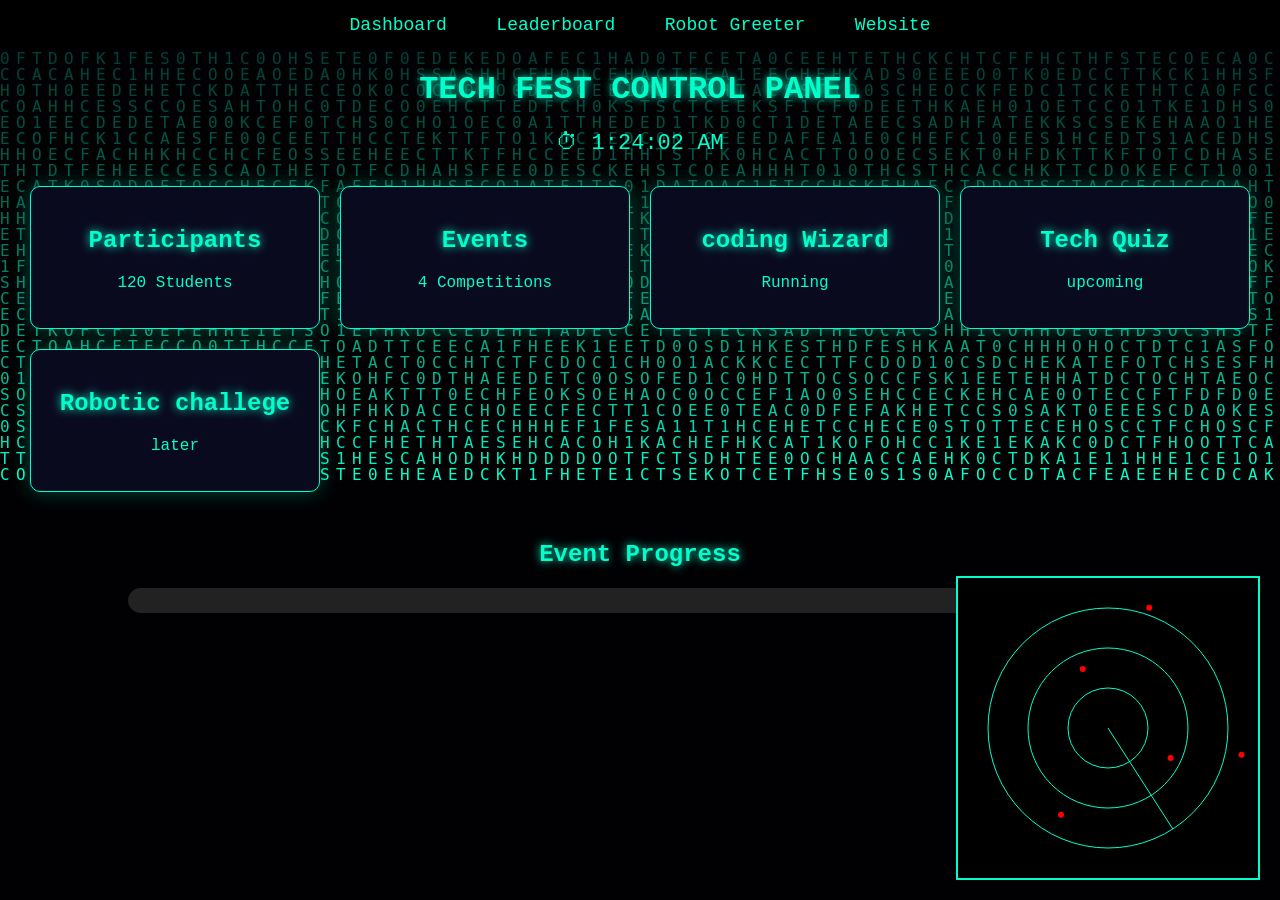
<file: index.html>
<!DOCTYPE html>
<html>

<head>

<title>Tech Fest Dashboard</title>
<link rel="stylesheet" href="style.css">

</head>

<body>

<nav>

<a href="index.html">Dashboard</a>
<a href="leaderboard.html">Leaderboard</a>
<a href="robot.html">Robot Greeter</a>
<a href="website.html">Website</a>

</nav>

<h1>TECH FEST CONTROL PANEL</h1>

<div id="clock"></div>

<div class="container">

<div class="card">
<h2>Participants</h2>
<p>120 Students</p>
</div>

<div class="card">
<h2>Events</h2>
<p>4 Competitions</p>
</div>

<div class="card">
<h2>coding Wizard</h2>
<p>Running</p>
</div>

<div class="card">
<h2>Tech Quiz</h2>
<p>upcoming</p>
</div>

<div class="card">
<h2>Robotic challege</h2>
<p>later</p>
</div>

</div>

<h2>Event Progress</h2>

<div class="progress">
<div class="bar" id="progressBar"></div>
</div>

<script src="script.js"></script>
<script src="matrix.js"></script>
<script src="radar.js"></script>

</body>
</html>
</file>
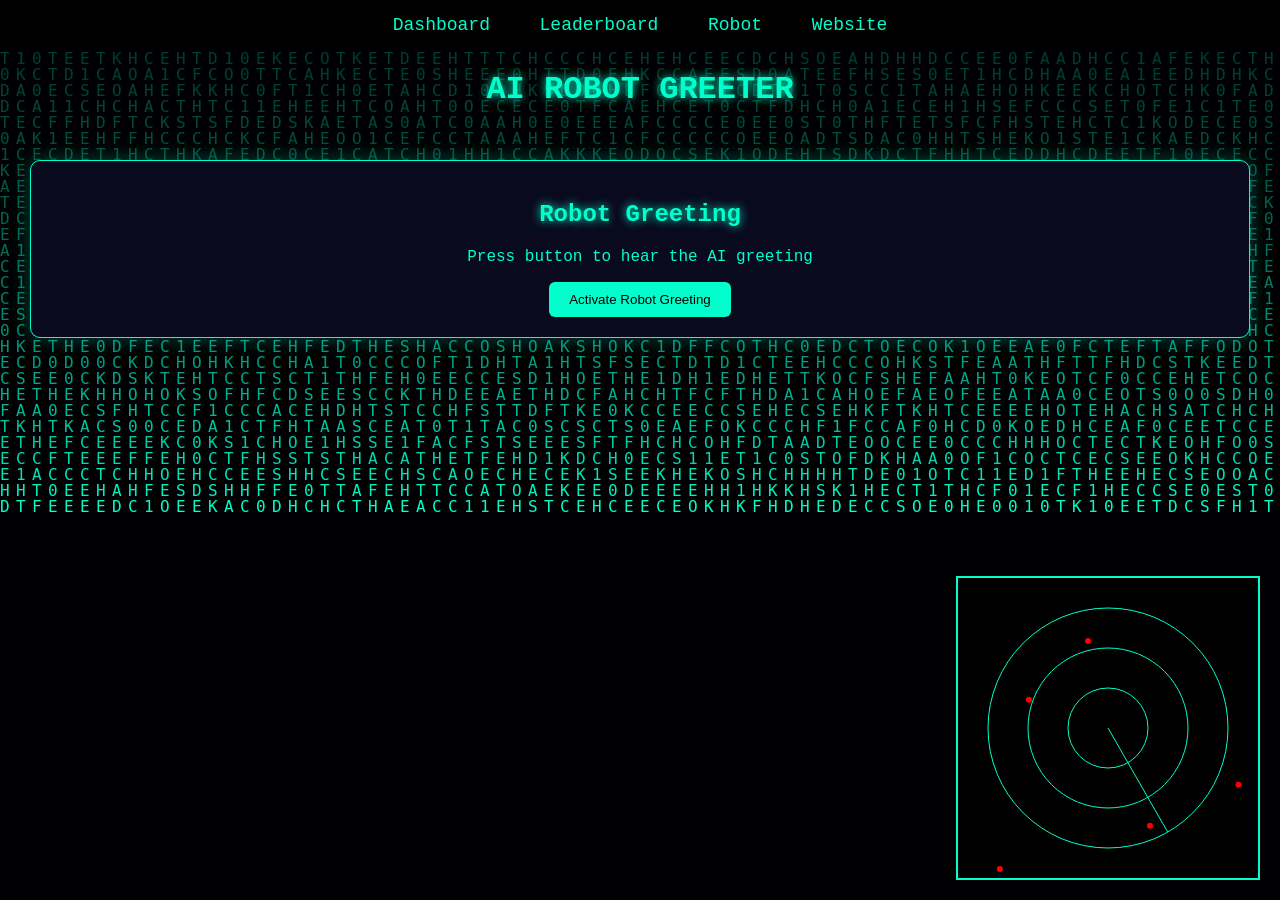
<file: robot.html>
<!DOCTYPE html>
<html>

<head>

<title>Robot Greeter</title>
<link rel="stylesheet" href="style.css">

</head>

<body>

<nav>

<a href="index.html">Dashboard</a>
<a href="leaderboard.html">Leaderboard</a>
<a href="robot.html">Robot</a>
<a href="website.html">Website</a>

</nav>

<h1>AI ROBOT GREETER</h1>

<div class="container">

<div class="card">

<h2>Robot Greeting</h2>

<p>Press button to hear the AI greeting</p>

<button onclick="robotGreeting()">Activate Robot Greeting</button>

</div>

</div>

<script src="script.js"></script>
<script src="matrix.js"></script>
<script src="radar.js"></script>

</body>
</html>
</file>
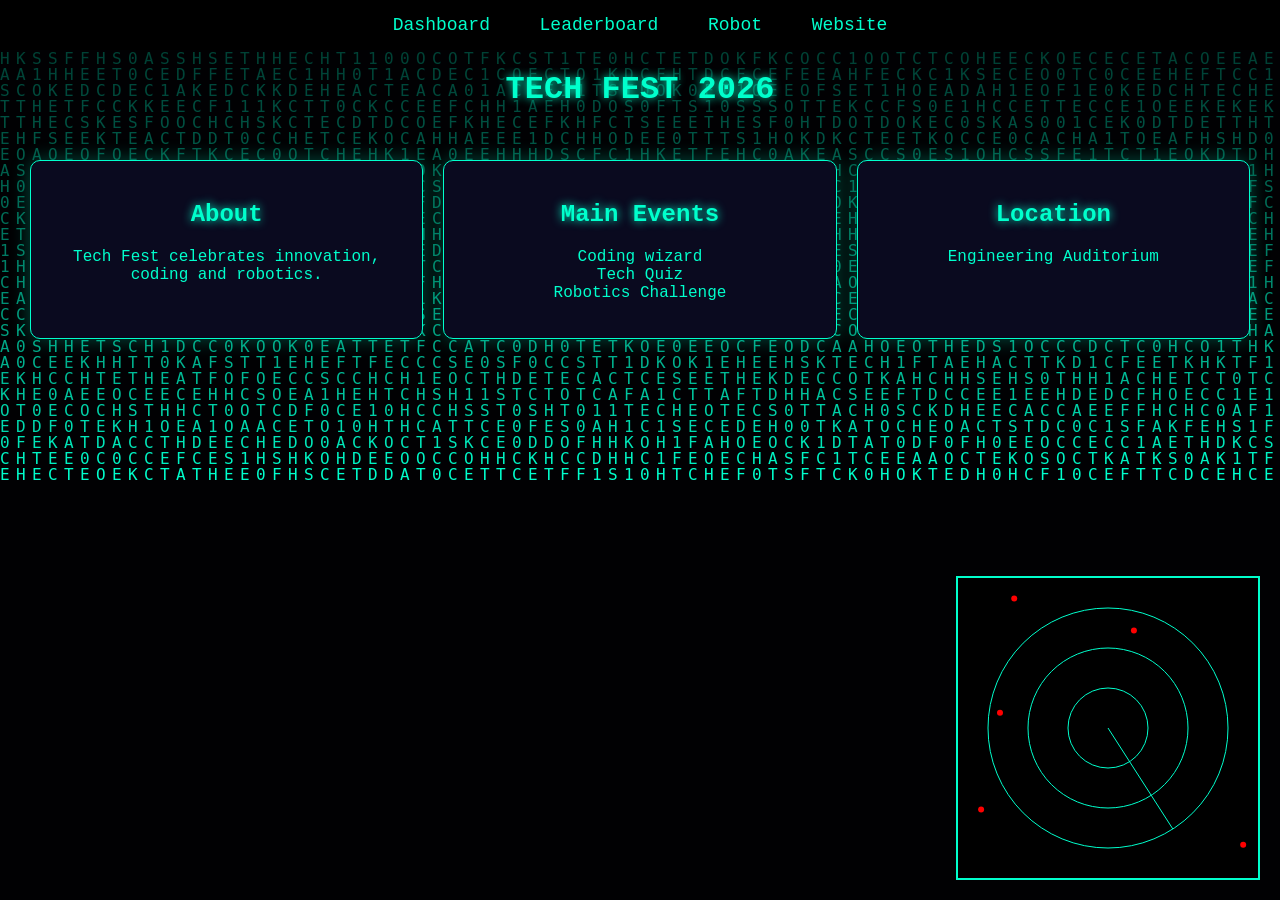
<file: website.html>
<!DOCTYPE html>
<html>

<head>

<title>Tech Fest Website</title>
<link rel="stylesheet" href="style.css">

</head>

<body>

<nav>

<a href="index.html">Dashboard</a>
<a href="leaderboard.html">Leaderboard</a>
<a href="robot.html">Robot</a>
<a href="website.html">Website</a>

</nav>

<h1>TECH FEST 2026</h1>

<div class="container">

<div class="card">

<h2>About</h2>

<p>
Tech Fest celebrates innovation,
coding and robotics.
</p>

</div>

<div class="card">

<h2>Main Events</h2>

<p>
Coding wizard<br>
Tech Quiz<br>
Robotics Challenge
</p>

</div>

<div class="card">

<h2>Location</h2>

<p>
Engineering Auditorium
</p>

</div>

</div>

<script src="script.js"></script>
<script src="matrix.js"></script>
<script src="radar.js"></script>

</body>
</html>
</file>
<file: style.css>
body{
margin:0;
font-family:Courier New, monospace;
background:#050510;
color:#00ffcc;
overflow-x:hidden;
}

h1,h2{
text-align:center;
text-shadow:0 0 10px #00ffcc;
}

nav{
background:#000;
padding:15px;
text-align:center;
}

nav a{
color:#00ffcc;
text-decoration:none;
margin:20px;
font-size:18px;
transition:.3s;
}

nav a:hover{
color:white;
text-shadow:0 0 10px cyan;
}

.container{
display:grid;
grid-template-columns:repeat(auto-fit,minmax(250px,1fr));
gap:20px;
padding:30px;
}

.card{
background:#0a0a1f;
border:1px solid #00ffcc;
padding:20px;
border-radius:10px;
text-align:center;
box-shadow:0 0 20px rgba(0,255,200,.3);
transition:.4s;
}

.card:hover{
transform:scale(1.05);
}

table{
width:80%;
margin:auto;
border-collapse:collapse;
}

th,td{
padding:15px;
border-bottom:1px solid #00ffcc;
text-align:center;
}

.fade{
animation:fadein 1s;
}

@keyframes fadein{
from{opacity:0}
to{opacity:1}
}

#clock{
font-size:22px;
text-align:center;
margin-top:10px;
}

.progress{
width:80%;
margin:auto;
background:#222;
height:25px;
border-radius:20px;
}

.bar{
height:100%;
width:0%;
background:#00ffcc;
border-radius:20px;
transition:1s;
}

button{
background:#00ffcc;
border:none;
padding:10px 20px;
cursor:pointer;
border-radius:6px;
}
</file>
